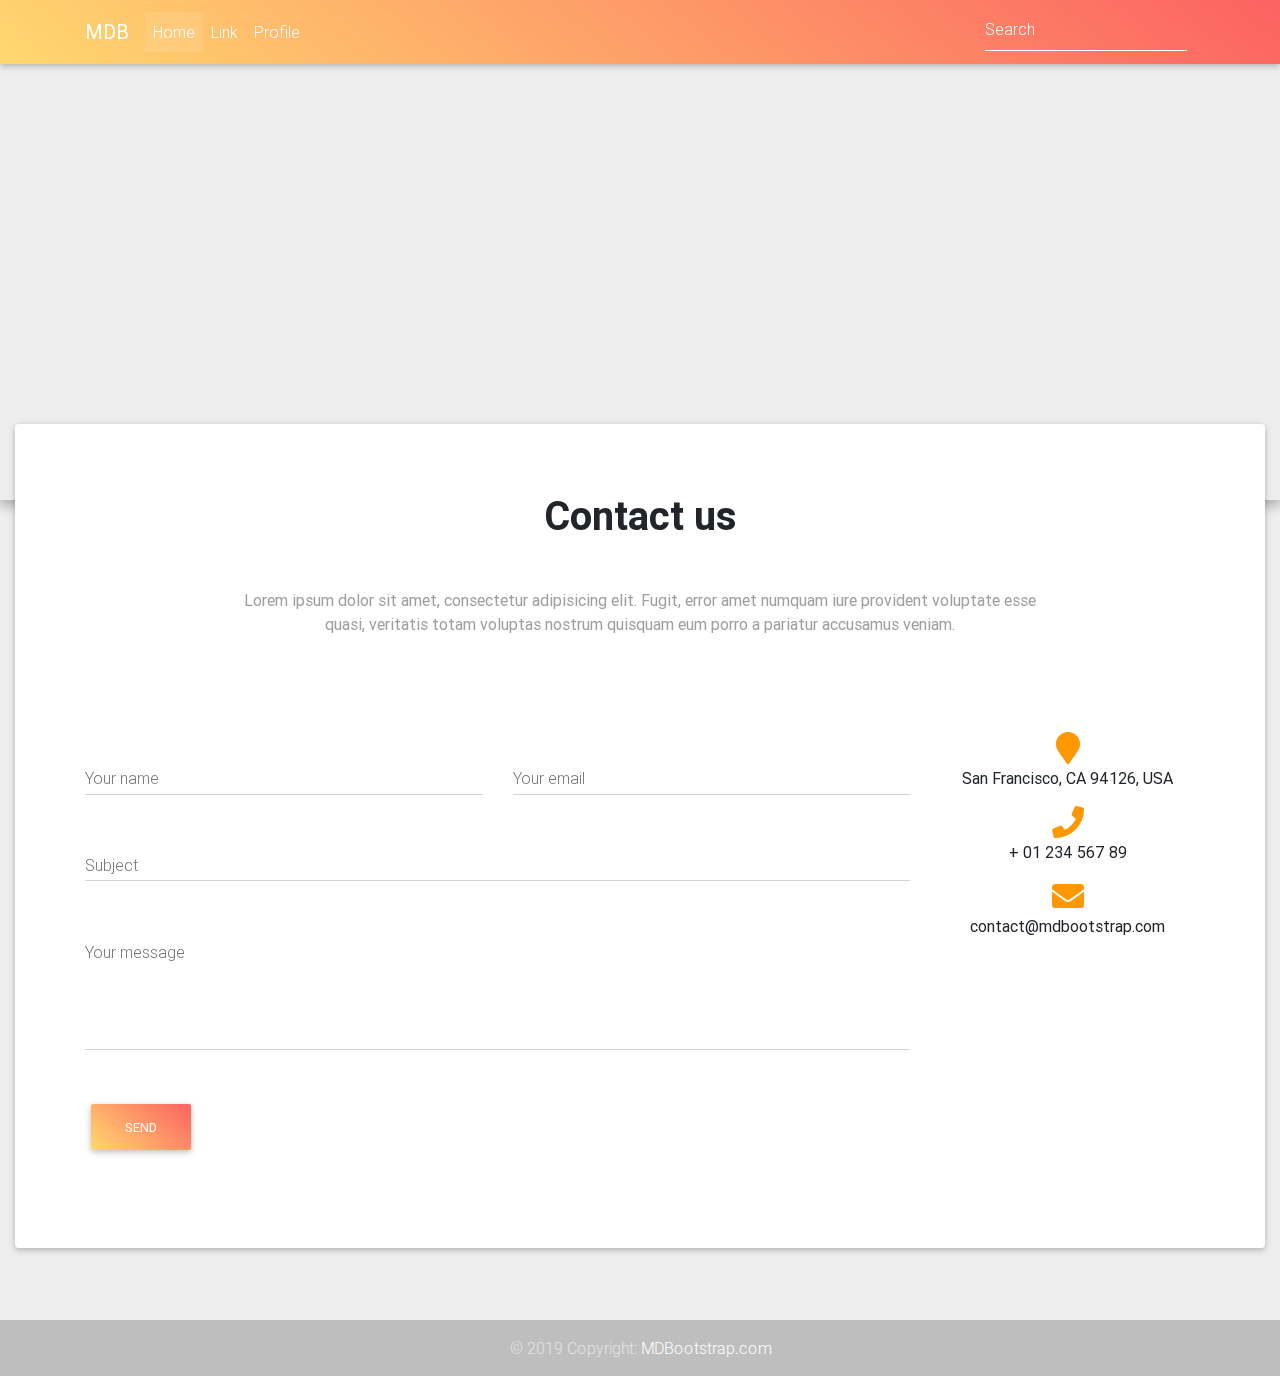
<file: asset/mdb/templates/contact-us.html>
<!DOCTYPE html>
<html lang="en" class="">

<head>
  <!-- Required meta tags always come first -->
  <meta charset="utf-8">
  <meta name="viewport" content="width=device-width, initial-scale=1, shrink-to-fit=no">
  <meta http-equiv="x-ua-compatible" content="ie=edge">
  <title>Material Design Bootstrap Template</title>

  <!-- Font Awesome -->
  <link rel="stylesheet" href="https://use.fontawesome.com/releases/v5.7.0/css/all.css">
  <!-- Bootstrap core CSS -->
  <link href="../css/bootstrap.min.css" rel="stylesheet">
  <!-- Material Design Bootstrap -->
  <link href="../css/mdb.min.css" rel="stylesheet">

  <style>

    .btn .fas, .btn .fab, .btn .far {
      margin-left: 3px;
    }

    h6 {
      line-height: 1.7;
    }

    footer.page-footer {
      margin-top: 0px;
      padding-top: 0px;
    }

    body {
      background-color: #eee;
    }

    .btn.peach-gradient {
      color: #fff !important;
    }

    .map-container-section {
      overflow:hidden;
      /* padding-bottom:56.25%; */
      position:relative;
      height:0;
    }
  .map-container-section iframe {
      left:0;
      top:0;
      height:100%;
      width:100%;
      position:absolute;
    }

  </style>

</head>

<body>

  <!--Main Navigation-->
  <header>

    <!--Navbar-->
    <nav class="navbar navbar-expand-lg navbar-dark fixed-top scrolling-navbar peach-gradient">
      <div class="container">
        <a class="navbar-brand" href="#">
          <strong>MDB</strong>
        </a>
        <button class="navbar-toggler" type="button" data-toggle="collapse" data-target="#navbarSupportedContent-7"
          aria-controls="navbarSupportedContent-7" aria-expanded="false" aria-label="Toggle navigation">
          <span class="navbar-toggler-icon"></span>
        </button>
        <div class="collapse navbar-collapse" id="navbarSupportedContent-7">
          <ul class="navbar-nav mr-auto">
            <li class="nav-item active">
              <a class="nav-link" href="#">Home
                <span class="sr-only">(current)</span>
              </a>
            </li>
            <li class="nav-item">
              <a class="nav-link" href="#">Link</a>
            </li>
            <li class="nav-item">
              <a class="nav-link" href="#">Profile</a>
            </li>
          </ul>
          <form class="form-inline">
            <div class="md-form my-0">
              <input class="form-control mr-sm-2" type="text" placeholder="Search" aria-label="Search">
            </div>
          </form>
        </div>
      </div>
    </nav>

    <section>
      <div id="map-container-demo-section" class="z-depth-1-half map-container-section mb-4" style="height: 500px">
        <iframe src="https://maps.google.com/maps?q=Manhatan&t=&z=15&ie=UTF8&iwloc=&output=embed" frameborder="0" style="border:0"></iframe>
      </div>
    </section>

  </header>
  <!--Main Navigation-->

  <!--Main Layout-->
  <main>

    <div class="container-fluid mb-5">

      <!--Grid row-->
      <div class="row" style="margin-top: -100px;">

        <!--Grid column-->
        <div class="col-md-12">

          <div class="card pb-5">
            <div class="card-body">

              <div class="container">

                <!--Section: Contact v.2-->
                <section class="section">

                  <!--Section heading-->
                  <h2 class="font-weight-bold text-center h1 my-5">Contact us</h2>
                  <!--Section description-->
                  <p class="text-center grey-text mb-5 mx-auto w-responsive">Lorem ipsum dolor sit amet, consectetur
                    adipisicing elit. Fugit, error amet numquam iure provident voluptate
                    esse quasi, veritatis totam voluptas nostrum quisquam eum porro a pariatur accusamus veniam.</p>

                  <div class="row pt-5">

                    <!--Grid column-->
                    <div class="col-md-8 col-xl-9">
                      <form>

                        <!--Grid row-->
                        <div class="row">

                          <!--Grid column-->
                          <div class="col-md-6">
                            <div class="md-form">
                              <input type="text" id="contact-name" class="form-control">
                              <label for="contact-name" class="">Your name</label>
                            </div>
                          </div>
                          <!--Grid column-->

                          <!--Grid column-->
                          <div class="col-md-6">
                            <div class="md-form">
                              <input type="text" id="contact-email" class="form-control">
                              <label for="contact-email" class="">Your email</label>
                            </div>
                          </div>
                          <!--Grid column-->

                        </div>
                        <!--Grid row-->

                        <!--Grid row-->
                        <div class="row">
                          <div class="col-md-12">
                            <div class="md-form">
                              <input type="text" id="contact-Subject" class="form-control">
                              <label for="contact-Subject" class="">Subject</label>
                            </div>
                          </div>
                        </div>
                        <!--Grid row-->

                        <!--Grid row-->
                        <div class="row">

                          <!--Grid column-->
                          <div class="col-md-12">

                            <div class="md-form">
                              <textarea type="text" id="contact-message" class="md-textarea form-control" rows="3"></textarea>
                              <label for="contact-message">Your message</label>
                            </div>

                          </div>
                        </div>
                        <!--Grid row-->

                      </form>

                      <div class="text-center text-md-left my-4">
                        <a class="btn peach-gradient">Send</a>
                      </div>
                    </div>
                    <!--Grid column-->

                    <!--Grid column-->
                    <div class="col-md-4 col-xl-3">
                      <ul class="contact-icons text-center list-unstyled">
                        <li>
                          <i class="fas fa-map-marker fa-2x orange-text"></i>
                          <p>San Francisco, CA 94126, USA</p>
                        </li>

                        <li>
                          <i class="fas fa-phone fa-2x orange-text"></i>
                          <p>+ 01 234 567 89</p>
                        </li>

                        <li>
                          <i class="fas fa-envelope fa-2x orange-text"></i>
                          <p>contact@mdbootstrap.com</p>
                        </li>
                      </ul>
                    </div>
                    <!--Grid column-->

                  </div>

                </section>
                <!--Section: Contact v.2-->

              </div>
            </div>

          </div>
          <!--Grid column-->

        </div>
        <!--Grid row-->

      </div>

    </div>

  </main>
  <!--Main Layout-->

  <!--Footer-->
  <footer class="page-footer pt-4 mt-4   grey lighten-3 text-center text-md-left">

    <!--Copyright-->
    <div class="footer-copyright text-center py-3 wow fadeIn" data-wow-delay="0.3s">
      <div class="container-fluid">
        &copy; 2019 Copyright:
        <a href="https://mdbootstrap.com/docs/jquery/"> MDBootstrap.com </a>

      </div>
    </div>
    <!--/Copyright-->

  </footer>
  <!--/Footer-->

  <!--  SCRIPTS  -->
  <!-- JQuery -->
  <script type="text/javascript" src="../js/jquery-3.3.1.min.js"></script>
  <!-- Bootstrap tooltips -->
  <script type="text/javascript" src="../js/popper.min.js"></script>
  <!-- Bootstrap core JavaScript -->
  <script type="text/javascript" src="../js/bootstrap.min.js"></script>
  <!-- MDB core JavaScript -->
  <script type="text/javascript" src="../js/mdb.min.js"></script>
  <script>
    new WOW().init();

  </script>

  <script src="https://maps.google.com/maps/api/js"></script>
  <script>
    function init_map() {

      var var_location = new google.maps.LatLng(40.725118, -73.997699);

      var var_mapoptions = {
        center: var_location,

        zoom: 14
      };

      var var_marker = new google.maps.Marker({
        position: var_location,
        map: var_map,
        title: "New York"
      });

      var var_map = new google.maps.Map(document.getElementById("map-container"),
        var_mapoptions);

      var_marker.setMap(var_map);

    }

    google.maps.event.addDomListener(window, 'load', init_map);

  </script>
</body>

</html>
</file>
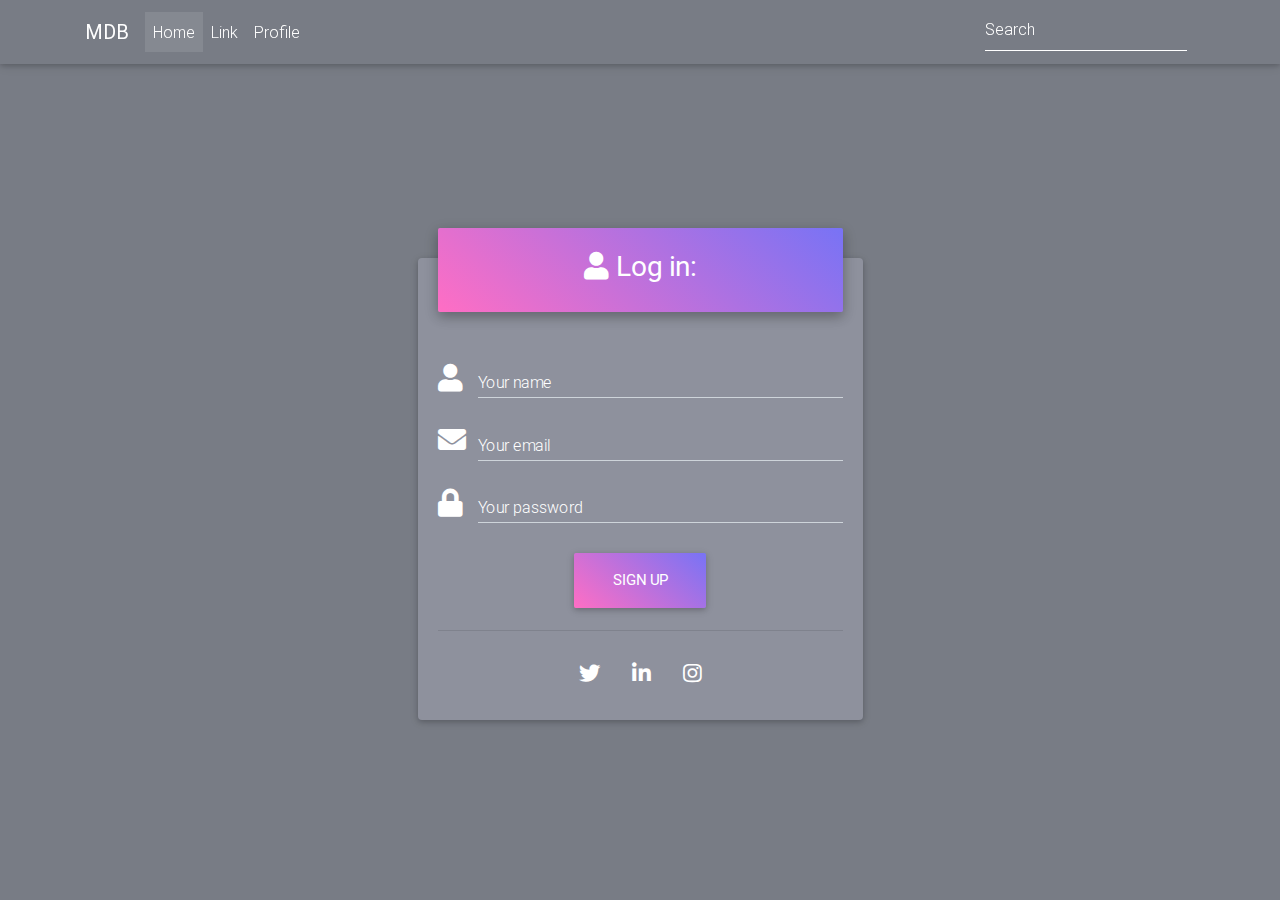
<file: asset/mdb/templates/login-page.html>
<!DOCTYPE html>
<html lang="en">

<head>
  <!-- Required meta tags always come first -->
  <meta charset="utf-8">
  <meta name="viewport" content="width=device-width, initial-scale=1, shrink-to-fit=no">
  <meta http-equiv="x-ua-compatible" content="ie=edge">
  <title>Material Design Bootstrap Template</title>

  <!-- Font Awesome -->
  <link rel="stylesheet" href="https://use.fontawesome.com/releases/v5.7.0/css/all.css">
  <!-- Bootstrap core CSS -->
  <link href="../css/bootstrap.min.css" rel="stylesheet">
  <!-- Material Design Bootstrap -->
  <link href="../css/mdb.min.css" rel="stylesheet">

  <style>

    html,
        body,
        header,
        .view {
          height: 100vh;
        }

        @media (max-width: 740px) {
          html,
          body,
          header,
          .view {
            height: 815px;
          }
        }

        @media (min-width: 800px) and (max-width: 850px) {
          html,
          body,
          header,
          .view  {
            height: 650px;
          }
        }

        .intro-2 {
            background: url("https://mdbootstrap.com/img/Photos/Horizontal/Nature/full page/img%20(11).jpg")no-repeat center center;
            background-size: cover;
        }
        .top-nav-collapse {
            background-color: #3f51b5 !important;
        }
        .navbar:not(.top-nav-collapse) {
            background: transparent !important;
        }
        @media (max-width: 768px) {
            .navbar:not(.top-nav-collapse) {
                background: #3f51b5 !important;
            }
        }
        @media (min-width: 800px) and (max-width: 850px) {
            .navbar:not(.top-nav-collapse) {
                background: #3f51b5!important;
            }
        }

        .card {
            background-color: rgba(229, 228, 255, 0.2);
        }
        .md-form label {
            color: #ffffff;
        }
        h6 {
            line-height: 1.7;
        }


        .card {
            margin-top: 30px;
            /*margin-bottom: -45px;*/

        }

        .md-form input[type=text]:focus:not([readonly]),
        .md-form input[type=password]:focus:not([readonly]) {
            border-bottom: 1px solid #8EDEF8;
            box-shadow: 0 1px 0 0 #8EDEF8;
        }
        .md-form input[type=text]:focus:not([readonly])+label,
        .md-form input[type=password]:focus:not([readonly])+label {
            color: #8EDEF8;
        }

        .md-form .form-control {
            color: #fff;
        }


    </style>

</head>

<body>


  <!--Main Navigation-->
  <header>

    <nav class="navbar navbar-expand-lg navbar-dark fixed-top scrolling-navbar">
      <div class="container">
        <a class="navbar-brand" href="#"><strong>MDB</strong></a>
        <button class="navbar-toggler" type="button" data-toggle="collapse" data-target="#navbarSupportedContent-7"
          aria-controls="navbarSupportedContent-7" aria-expanded="false" aria-label="Toggle navigation">
          <span class="navbar-toggler-icon"></span>
        </button>
        <div class="collapse navbar-collapse" id="navbarSupportedContent-7">
          <ul class="navbar-nav mr-auto">
            <li class="nav-item active">
              <a class="nav-link" href="#">Home <span class="sr-only">(current)</span></a>
            </li>
            <li class="nav-item">
              <a class="nav-link" href="#">Link</a>
            </li>
            <li class="nav-item">
              <a class="nav-link" href="#">Profile</a>
            </li>
          </ul>
          <form class="form-inline">
            <div class="md-form my-0">
              <input class="form-control mr-sm-2" type="text" placeholder="Search" aria-label="Search">
            </div>
          </form>
        </div>
      </div>
    </nav>

    <!--Intro Section-->
    <section class="view intro-2">
      <div class="mask rgba-stylish-strong h-100 d-flex justify-content-center align-items-center">
        <div class="container">
          <div class="row">
            <div class="col-xl-5 col-lg-6 col-md-10 col-sm-12 mx-auto mt-lg-5">

              <!--Form with header-->
              <div class="card wow fadeIn" data-wow-delay="0.3s">
                <div class="card-body">

                  <!--Header-->
                  <div class="form-header purple-gradient">
                    <h3><i class="fas fa-user mt-2 mb-2"></i> Log in:</h3>
                  </div>

                  <!--Body-->
                  <div class="md-form">
                    <i class="fas fa-user prefix white-text"></i>
                    <input type="text" id="orangeForm-name" class="form-control">
                    <label for="orangeForm-name">Your name</label>
                  </div>
                  <div class="md-form">
                    <i class="fas fa-envelope prefix white-text"></i>
                    <input type="text" id="orangeForm-email" class="form-control">
                    <label for="orangeForm-email">Your email</label>
                  </div>

                  <div class="md-form">
                    <i class="fas fa-lock prefix white-text"></i>
                    <input type="password" id="orangeForm-pass" class="form-control">
                    <label for="orangeForm-pass">Your password</label>
                  </div>

                  <div class="text-center">
                    <button class="btn purple-gradient btn-lg">Sign up</button>
                    <hr>
                    <div class="inline-ul text-center d-flex justify-content-center">
                      <a class="p-2 m-2 fa-lg tw-ic"><i class="fab fa-twitter white-text"></i></a>
                      <a class="p-2 m-2 fa-lg li-ic"><i class="fab fa-linkedin-in white-text"> </i></a>
                      <a class="p-2 m-2 fa-lg ins-ic"><i class="fab fa-instagram white-text"> </i></a>
                    </div>
                  </div>

                </div>
              </div>
              <!--/Form with header-->

            </div>
          </div>
        </div>
      </div>
    </section>

  </header>
  <!--Main Navigation-->


  <!--  SCRIPTS  -->
  <!-- JQuery -->
  <script type="text/javascript" src="../js/jquery-3.3.1.min.js"></script>
  <!-- Bootstrap tooltips -->
  <script type="text/javascript" src="../js/popper.min.js"></script>
  <!-- Bootstrap core JavaScript -->
  <script type="text/javascript" src="../js/bootstrap.min.js"></script>
  <!-- MDB core JavaScript -->
  <script type="text/javascript" src="../js/mdb.min.js"></script>
  <script>
    new WOW().init();

  </script>
</body>

</html>
</file>
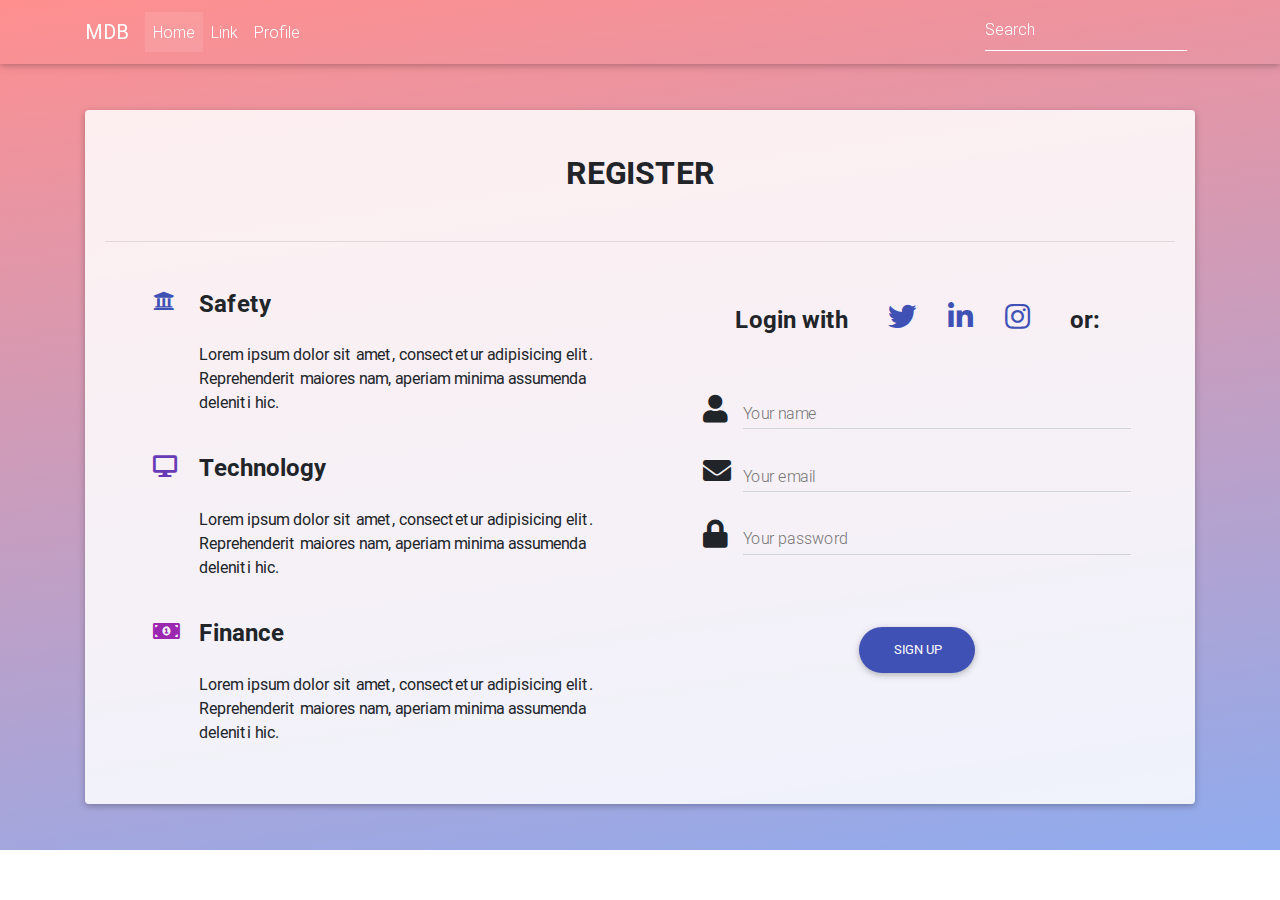
<file: asset/mdb/templates/signup-page.html>
<!DOCTYPE html>
<html lang="en">

<head>
  <!-- Required meta tags always come first -->
  <meta charset="utf-8">
  <meta name="viewport" content="width=device-width, initial-scale=1, shrink-to-fit=no">
  <meta http-equiv="x-ua-compatible" content="ie=edge">
  <title>Material Design Bootstrap Template</title>

  <!-- Font Awesome -->
  <link rel="stylesheet" href="https://use.fontawesome.com/releases/v5.7.0/css/all.css">
  <!-- Bootstrap core CSS -->
  <link href="../css/bootstrap.min.css" rel="stylesheet">
  <!-- Material Design Bootstrap -->
  <link href="../css/mdb.min.css" rel="stylesheet">

  <style>

    html,
    body,
    header,
    .view {
      height: 100%;
    }

    @media (min-width: 851px) and (max-width: 1440px) {
      html,
      body,
      header,
      .view {
        height: 850px;
      }
    }

    @media (min-width: 800px) and (max-width: 850px) {
      html,
      body,
      header,
      .view {
        height: 1000px;
      }
    }

    @media (min-width: 451px) and (max-width: 740px) {
      html,
      body,
      header,
      .view {
        height: 1200px;
      }
    }

    @media (max-width: 450px) {
      html,
      body,
      header,
      .view {
        height: 1400px;
      }
    }

    .intro-2 {
      background: url("https://mdbootstrap.com/img/Photos/Others/forest1.jpg")no-repeat center center;
      background-size: cover;
    }

    .top-nav-collapse {
      background-color: #3f51b5 !important;
    }

    .navbar:not(.top-nav-collapse) {
      background: transparent !important;
    }

    @media (max-width: 768px) {
      .navbar:not(.top-nav-collapse) {
        background: #3f51b5 !important;
      }
    }
    @media (min-width: 800px) and (max-width: 850px) {
        .navbar:not(.top-nav-collapse) {
            background: #3f51b5!important;
        }
    }

    .rgba-gradient {
      background: -webkit-linear-gradient(98deg, rgba(22, 91, 231, 0.5), rgba(255, 32, 32, 0.5) 100%);
      background: -webkit-gradient(linear, 98deg, from(rgba(22, 91, 231, 0.5)), to(rgba(255, 32, 32, 0.5)));
      background: linear-gradient(to 98deg, rgba(22, 91, 231, 0.5), rgba(255, 32, 32, 0.5) 100%);
    }

    .card {
      background-color: rgba(255, 255, 255, 0.85);
    }

    h6 {
      line-height: 1.7;
    }
  </style>

</head>

<body>

  <!--Main Navigation-->
  <header>

    <!-- Navbar -->
    <nav class="navbar navbar-expand-lg navbar-dark fixed-top scrolling-navbar">
      <div class="container">
        <a class="navbar-brand" href="#">
          <strong>MDB</strong>
        </a>
        <button class="navbar-toggler" type="button" data-toggle="collapse" data-target="#navbarSupportedContent-7"
          aria-controls="navbarSupportedContent-7" aria-expanded="false" aria-label="Toggle navigation">
          <span class="navbar-toggler-icon"></span>
        </button>
        <div class="collapse navbar-collapse" id="navbarSupportedContent-7">
          <ul class="navbar-nav mr-auto">
            <li class="nav-item active">
              <a class="nav-link" href="#">Home
                <span class="sr-only">(current)</span>
              </a>
            </li>
            <li class="nav-item">
              <a class="nav-link" href="#">Link</a>
            </li>
            <li class="nav-item">
              <a class="nav-link" href="#">Profile</a>
            </li>
          </ul>
          <form class="form-inline">
            <div class="md-form my-0">
              <input class="form-control mr-sm-2" type="text" placeholder="Search" aria-label="Search">
            </div>
          </form>
        </div>
      </div>
    </nav>
    <!-- Navbar -->

    <!--Intro Section-->
    <section class="view intro-2">
      <div class="mask rgba-gradient">
        <div class="container h-100 d-flex justify-content-center align-items-center">

          <!--Grid row-->
          <div class="row  pt-5 mt-3">

            <!--Grid column-->
            <div class="col-md-12">

              <div class="card">
                <div class="card-body">

                  <h2 class="font-weight-bold my-4 text-center mb-5 mt-4 font-weight-bold">
                    <strong>REGISTER</strong>
                  </h2>
                  <hr>

                  <!--Grid row-->
                  <div class="row mt-5">

                    <!--Grid column-->
                    <div class="col-md-6 ml-lg-5 ml-md-3">

                      <!--Grid row-->
                      <div class="row pb-4">
                        <div class="col-2 col-lg-1">
                          <i class="fas fa-university indigo-text fa-lg"></i>
                        </div>
                        <div class="col-10">
                          <h4 class="font-weight-bold mb-4">
                            <strong>Safety</strong>
                          </h4>
                          <p class="">Lorem ipsum dolor sit amet, consectetur adipisicing elit. Reprehenderit maiores
                            nam, aperiam
                            minima assumenda deleniti hic.</p>
                        </div>
                      </div>
                      <!--Grid row-->

                      <!--Grid row-->
                      <div class="row pb-4">
                        <div class="col-2 col-lg-1">
                          <i class="fas fa-desktop deep-purple-text fa-lg"></i>
                        </div>
                        <div class="col-10">
                          <h4 class="font-weight-bold mb-4">
                            <strong>Technology</strong>
                          </h4>
                          <p class="">Lorem ipsum dolor sit amet, consectetur adipisicing elit. Reprehenderit maiores
                            nam, aperiam
                            minima assumenda deleniti hic.</p>
                        </div>
                      </div>
                      <!--Grid row-->

                      <!--Grid row-->
                      <div class="row pb-4">
                        <div class="col-2 col-lg-1">
                          <i class="fas fa-money-bill-alt purple-text fa-lg"></i>
                        </div>
                        <div class="col-10">
                          <h4 class="font-weight-bold mb-4">
                            <strong>Finance</strong>
                          </h4>
                          <p class="">Lorem ipsum dolor sit amet, consectetur adipisicing elit. Reprehenderit maiores
                            nam, aperiam
                            minima assumenda deleniti hic.</p>
                        </div>
                      </div>
                      <!--Grid row-->

                    </div>
                    <!--Grid column-->

                    <!--Grid column-->
                    <div class="col-md-5">

                      <!--Grid row-->
                      <div class="row pb-4 d-flex justify-content-center mb-4">

                        <h4 class="mt-3 mr-4">
                          <strong>Login with</strong>
                        </h4>

                        <div class="inline-ul text-center d-flex justify-content-center">
                          <a class="p-2 m-2 fa-lg tw-ic">
                            <i class="fab fa-twitter fa-lg indigo-text"></i>
                          </a>
                          <a class="p-2 m-2 fa-lg li-ic">
                            <i class="fab fa-linkedin-in fa-lg indigo-text"> </i>
                          </a>
                          <a class="p-2 m-2 fa-lg ins-ic">
                            <i class="fab fa-instagram fa-lg indigo-text"> </i>
                          </a>
                        </div>

                        <h4 class="mt-3 ml-4">
                          <strong>or:</strong>
                        </h4>

                      </div>
                      <!--/Grid row-->

                      <!--Body-->
                      <div class="md-form">
                        <i class="fas fa-user prefix"></i>
                        <input type="text" id="orangeForm-name" class="form-control">
                        <label for="orangeForm-name">Your name</label>
                      </div>
                      <div class="md-form">
                        <i class="fas fa-envelope prefix"></i>
                        <input type="text" id="orangeForm-email" class="form-control">
                        <label for="orangeForm-email">Your email</label>
                      </div>

                      <div class="md-form">
                        <i class="fas fa-lock prefix"></i>
                        <input type="password" id="orangeForm-pass" class="form-control">
                        <label for="orangeForm-pass">Your password</label>
                      </div>

                      <div class="text-center">
                        <button class="btn btn-indigo btn-rounded mt-5">Sign up</button>
                      </div>

                    </div>
                    <!--Grid column-->

                  </div>
                  <!--Grid row-->

                </div>
              </div>

            </div>
            <!--Grid column-->

          </div>
          <!--Grid row-->

        </div>
      </div>
    </section>
    <!--Intro Section-->

  </header>
  <!--Main Navigation-->

  <!--  SCRIPTS  -->
  <!-- JQuery -->
  <script type="text/javascript" src="../js/jquery-3.3.1.min.js"></script>
  <!-- Bootstrap tooltips -->
  <script type="text/javascript" src="../js/popper.min.js"></script>
  <!-- Bootstrap core JavaScript -->
  <script type="text/javascript" src="../js/bootstrap.min.js"></script>
  <!-- MDB core JavaScript -->
  <script type="text/javascript" src="../js/mdb.min.js"></script>
  <script>
    new WOW().init();

  </script>
</body>

</html>
</file>
